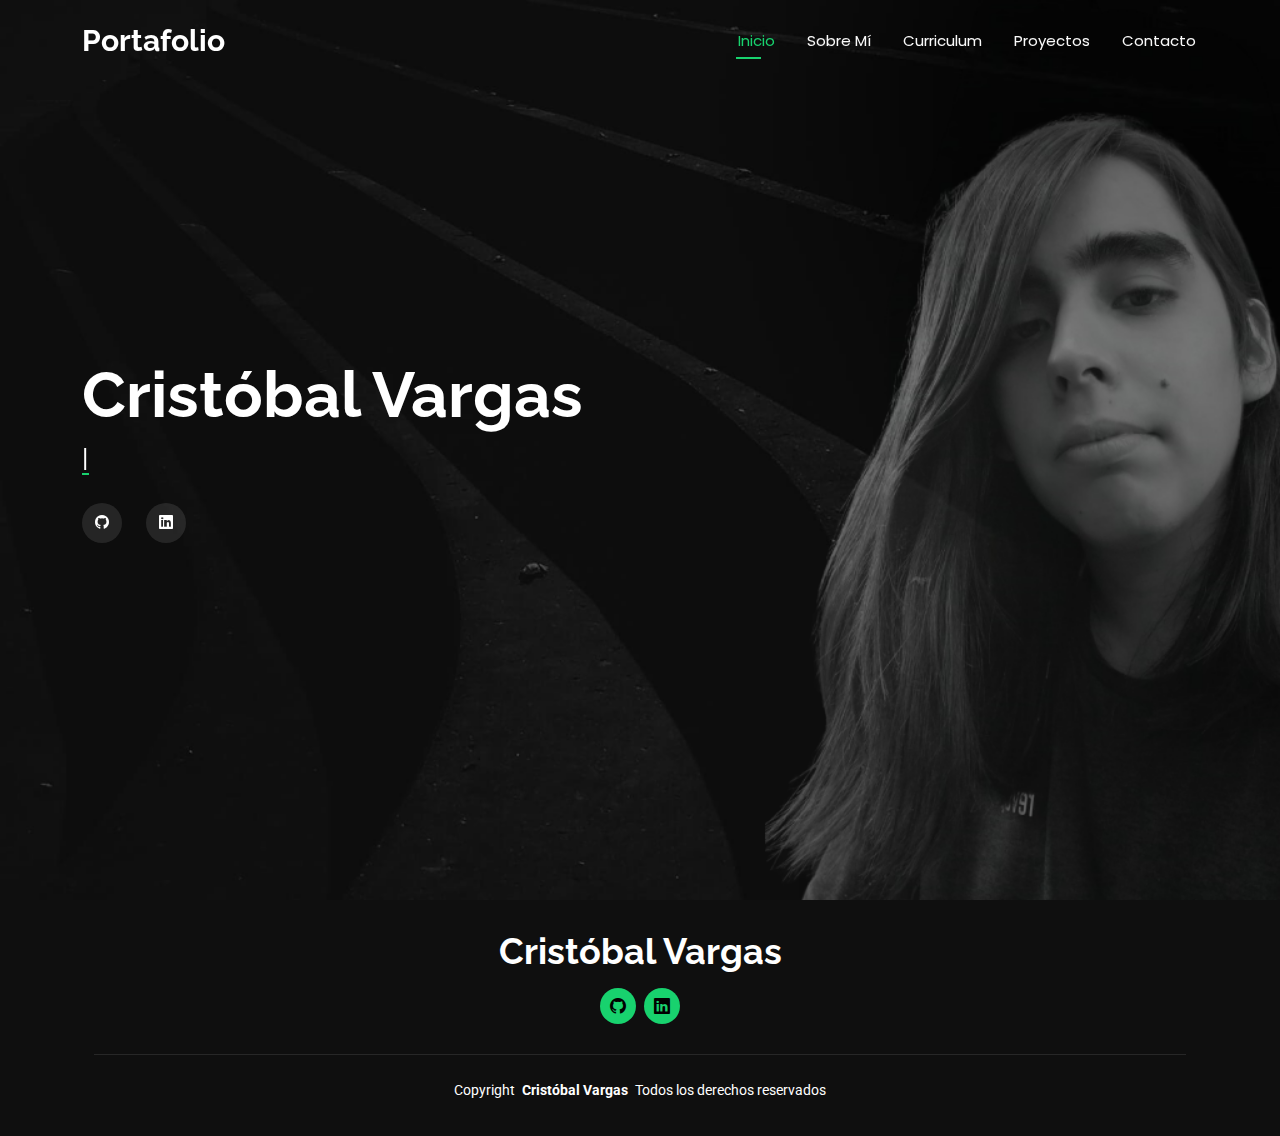
<file: Personal/index.html>
<!DOCTYPE html>
<html lang="en">

<head>
  <meta charset="utf-8">
  <meta content="width=device-width, initial-scale=1.0" name="viewport">
  <title>Portafolio - Cristóbal Vargas</title>
  <meta name="description" content="">
  <meta name="keywords" content="">

  <!-- Favicons -->
  <link href="assets/img/favicon-v2.png" rel="icon">
  <link href="assets/img/apple-touch-icon.png" rel="apple-touch-icon">

  <!-- Fonts -->
  <link href="https://fonts.googleapis.com" rel="preconnect">
  <link href="https://fonts.gstatic.com" rel="preconnect" crossorigin>
  <link href="https://fonts.googleapis.com/css2?family=Roboto:ital,wght@0,100;0,300;0,400;0,500;0,700;0,900;1,100;1,300;1,400;1,500;1,700;1,900&family=Poppins:ital,wght@0,100;0,200;0,300;0,400;0,500;0,600;0,700;0,800;0,900;1,100;1,200;1,300;1,400;1,500;1,600;1,700;1,800;1,900&family=Raleway:ital,wght@0,100;0,200;0,300;0,400;0,500;0,600;0,700;0,800;0,900;1,100;1,200;1,300;1,400;1,500;1,600;1,700;1,800;1,900&display=swap" rel="stylesheet">

  <!-- Vendor CSS Files -->
  <link href="assets/vendor/bootstrap/css/bootstrap.min.css" rel="stylesheet">
  <link href="assets/vendor/bootstrap-icons/bootstrap-icons.css" rel="stylesheet">
  <link href="assets/vendor/aos/aos.css" rel="stylesheet">
  <link href="assets/vendor/swiper/swiper-bundle.min.css" rel="stylesheet">
  <link href="assets/vendor/glightbox/css/glightbox.min.css" rel="stylesheet">

  <!-- Main CSS File -->
  <link href="assets/css/main.css" rel="stylesheet">

  <!-- =======================================================
  * Template Name: Personal
  * Template URL: https://bootstrapmade.com/personal-free-resume-bootstrap-template/
  * Updated: Aug 07 2024 with Bootstrap v5.3.3
  * Author: BootstrapMade.com
  * License: https://bootstrapmade.com/license/
  ======================================================== -->
</head>

<body class="index-page">

  <header id="header" class="header d-flex align-items-center fixed-top">
    <div class="container-fluid container-xl position-relative d-flex align-items-center justify-content-between">

      <a href="index.html" class="logo d-flex align-items-center">
        <!-- Uncomment the line below if you also wish to use an image logo -->
        <!-- <img src="assets/img/logo.png" alt=""> -->
        <h1 class="sitename">Portafolio</h1>
      </a>

      <nav id="navmenu" class="navmenu">
        <ul>
          <li><a href="index.html" class="active">Inicio</a></li>
          <li><a href="about.html">Sobre Mí</a></li>
          <li><a href="resume.html">Curriculum</a></li>
          <li><a href="services.html">Proyectos</a></li>
          <li><a href="contact.html">Contacto</a></li>
        </ul>
        <i class="mobile-nav-toggle d-xl-none bi bi-list"></i>
      </nav>

    </div>
  </header>

  <main class="main">

    <!-- Hero Section -->
    <section id="hero" class="hero section dark-background">

      <img src="assets/img/hero-bg.png" alt="" data-aos="fade-in">

      <div class="container" data-aos="zoom-out" data-aos-delay="100">
        <h2>Cristóbal Vargas</h2>
        <p><span class="typed" data-typed-items="Desarrollador Web, Desarrollador Front-End, Programador">Programador</span><span class="typed-cursor typed-cursor--blink"></span></p>
        <div class="social-links">
          <a href="https://github.com/CrisVG2910" target="_blank"><i class="bi bi-github"></i></a>
          <a href="https://www.linkedin.com/in/crist%C3%B3bal-vargas-gonzalez-2670082b8/" target="_blank"><i class="bi bi-linkedin"></i></a>
        </div>
      </div>

    </section><!-- /Hero Section -->

  </main>

  <footer id="footer" class="footer dark-background">
    <div class="container">
      <h3 class="sitename">Cristóbal Vargas</h3>
      <div class="social-links d-flex justify-content-center">
        <a href="https://github.com/CrisVG2910" target="_blank"><i class="bi bi-github"></i></a>
        <a href="https://www.linkedin.com/in/crist%C3%B3bal-vargas-gonzalez-2670082b8/" target="_blank"><i class="bi bi-linkedin"></i></a>
      </div>
      <div class="container">
        <div class="copyright">
          <span>Copyright</span> <strong class="px-1 sitename">Cristóbal Vargas</strong> <span>Todos los derechos reservados</span>
        </div>
        <div class="credits">
          <!-- All the links in the footer should remain intact. -->
          <!-- You can delete the links only if you've purchased the pro version. -->
          <!-- Licensing information: https://bootstrapmade.com/license/ -->
          <!-- Purchase the pro version with working PHP/AJAX contact form: [buy-url] -->
        </div>
      </div>
    </div>
  </footer>

  <!-- Scroll Top -->
  <a href="#" id="scroll-top" class="scroll-top d-flex align-items-center justify-content-center"><i class="bi bi-arrow-up-short"></i></a>

  <!-- Preloader -->
  <div id="preloader"></div>

  <!-- Vendor JS Files -->
  <script src="assets/vendor/bootstrap/js/bootstrap.bundle.min.js"></script>
  <script src="assets/vendor/php-email-form/validate.js"></script>
  <script src="assets/vendor/aos/aos.js"></script>
  <script src="assets/vendor/typed.js/typed.umd.js"></script>
  <script src="assets/vendor/purecounter/purecounter_vanilla.js"></script>
  <script src="assets/vendor/waypoints/noframework.waypoints.js"></script>
  <script src="assets/vendor/swiper/swiper-bundle.min.js"></script>
  <script src="assets/vendor/glightbox/js/glightbox.min.js"></script>
  <script src="assets/vendor/imagesloaded/imagesloaded.pkgd.min.js"></script>
  <script src="assets/vendor/isotope-layout/isotope.pkgd.min.js"></script>

  <!-- Main JS File -->
  <script src="assets/js/main.js"></script>

</body>

</html>
</file>
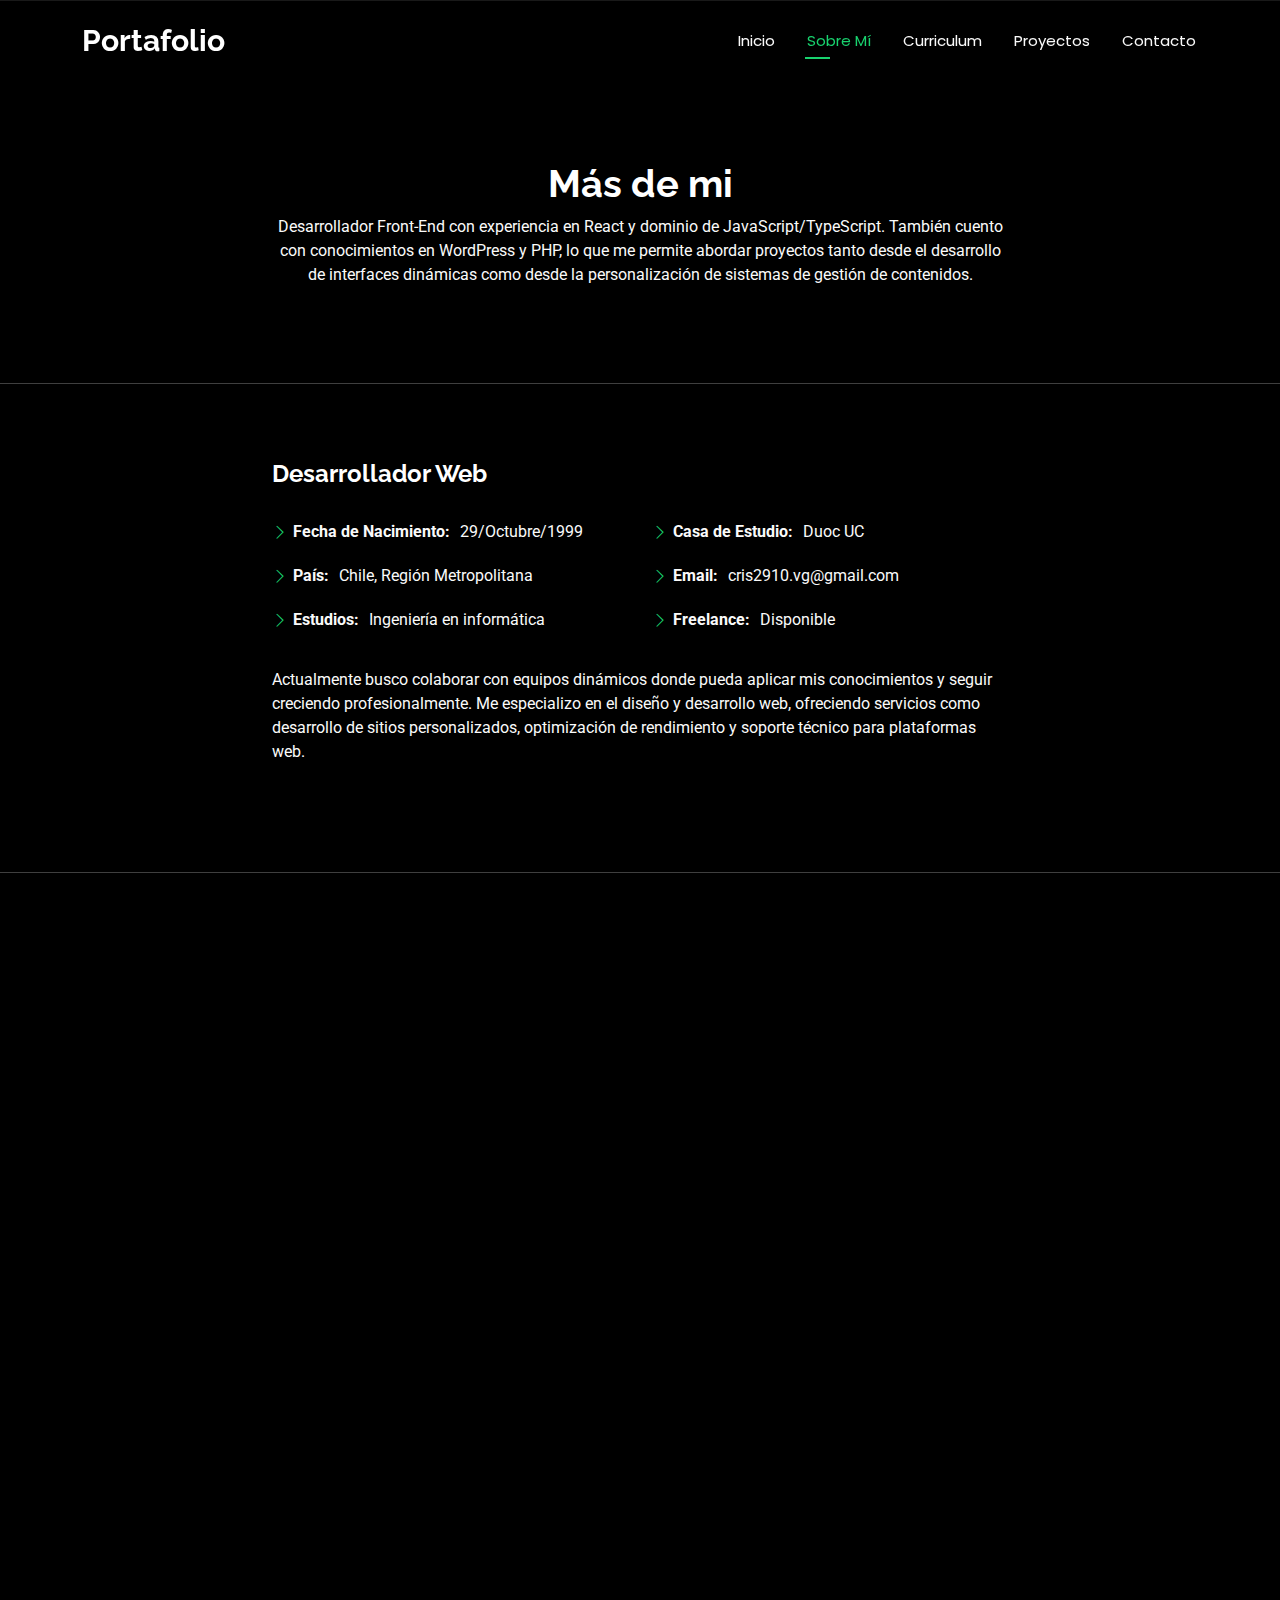
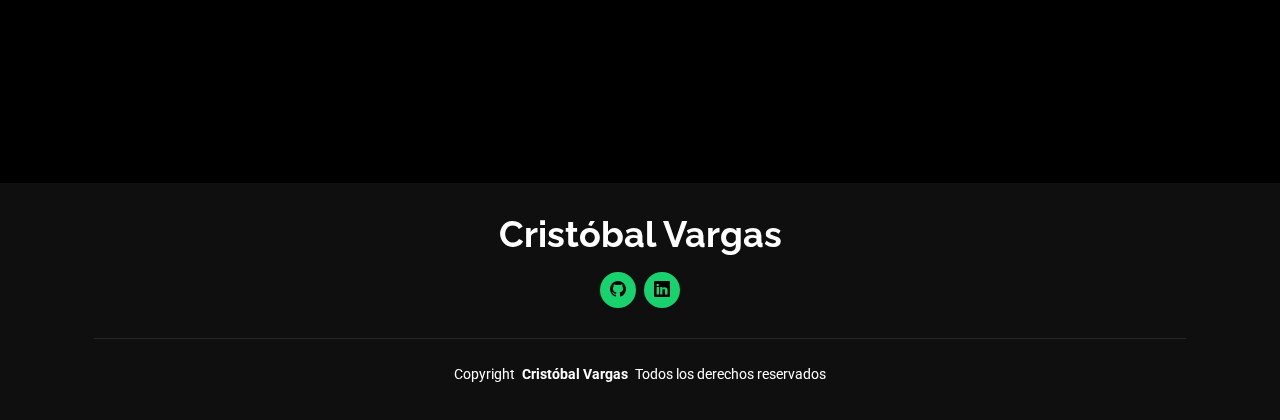
<file: Personal/about.html>
<!DOCTYPE html>
<html lang="en">

<head>
  <meta charset="utf-8">
  <meta content="width=device-width, initial-scale=1.0" name="viewport">
  <title>Sobre Mí - Cristóbal Vargas</title>
  <meta name="description" content="">
  <meta name="keywords" content="">

  <!-- Favicons -->
  <link href="assets/img/favicon-v2.png" rel="icon">
  <link href="assets/img/apple-touch-icon.png" rel="apple-touch-icon">

  <!-- Fonts -->
  <link href="https://fonts.googleapis.com" rel="preconnect">
  <link href="https://fonts.gstatic.com" rel="preconnect" crossorigin>
  <link href="https://fonts.googleapis.com/css2?family=Roboto:ital,wght@0,100;0,300;0,400;0,500;0,700;0,900;1,100;1,300;1,400;1,500;1,700;1,900&family=Poppins:ital,wght@0,100;0,200;0,300;0,400;0,500;0,600;0,700;0,800;0,900;1,100;1,200;1,300;1,400;1,500;1,600;1,700;1,800;1,900&family=Raleway:ital,wght@0,100;0,200;0,300;0,400;0,500;0,600;0,700;0,800;0,900;1,100;1,200;1,300;1,400;1,500;1,600;1,700;1,800;1,900&display=swap" rel="stylesheet">

  <!-- Vendor CSS Files -->
  <link href="assets/vendor/bootstrap/css/bootstrap.min.css" rel="stylesheet">
  <link href="assets/vendor/bootstrap-icons/bootstrap-icons.css" rel="stylesheet">
  <link href="assets/vendor/aos/aos.css" rel="stylesheet">
  <link href="assets/vendor/swiper/swiper-bundle.min.css" rel="stylesheet">
  <link href="assets/vendor/glightbox/css/glightbox.min.css" rel="stylesheet">

  <!-- Main CSS File -->
  <link href="assets/css/main.css" rel="stylesheet">

  <!-- =======================================================
  * Template Name: Personal
  * Template URL: https://bootstrapmade.com/personal-free-resume-bootstrap-template/
  * Updated: Aug 07 2024 with Bootstrap v5.3.3
  * Author: BootstrapMade.com
  * License: https://bootstrapmade.com/license/
  ======================================================== -->
</head>

<body class="about-page">

  <header id="header" class="header d-flex align-items-center fixed-top">
    <div class="container-fluid container-xl position-relative d-flex align-items-center justify-content-between">

      <a href="index.html" class="logo d-flex align-items-center">
        <!-- Uncomment the line below if you also wish to use an image logo -->
        <!-- <img src="assets/img/logo.png" alt=""> -->
        <h1 class="sitename">Portafolio</h1>
      </a>

      <nav id="navmenu" class="navmenu">
        <ul>
          <li><a href="index.html">Inicio</a></li>
          <li><a href="about.html" class="active">Sobre Mí</a></li>
          <li><a href="resume.html">Curriculum</a></li>
          <li><a href="services.html">Proyectos</a></li>
          <li><a href="contact.html">Contacto</a></li>
        </ul>
        <i class="mobile-nav-toggle d-xl-none bi bi-list"></i>
      </nav>

    </div>
  </header>

  <main class="main">

    <!-- Page Title -->
    <div class="page-title" data-aos="fade">
      <div class="heading">
        <div class="container">
          <div class="row d-flex justify-content-center text-center">
            <div class="col-lg-8">
              <h1>Más de mi</h1>
              <p class="mb-0">Desarrollador Front-End con experiencia en React y dominio de JavaScript/TypeScript. También cuento con conocimientos en WordPress y PHP, lo que me permite abordar proyectos tanto desde el desarrollo de interfaces dinámicas como desde la personalización de sistemas de gestión de contenidos.</p>
            </div>
          </div>
        </div>
      </div>
      
    </div><!-- End Page Title -->
    <hr>

    <!-- About Section -->
    <section id="about" class="about section">

      <div class="container" data-aos="fade-up" data-aos-delay="100">

        <div class="row gy-4 justify-content-center">
          <div class="col-lg-8 content">
            <h2>Desarrollador Web</h2>
            <br>
            <div class="row">
              <div class="col-lg-6">
                <ul>
                  <li><i class="bi bi-chevron-right"></i> <strong>Fecha de Nacimiento:</strong> <span>29/Octubre/1999</span></li>
                  <li><i class="bi bi-chevron-right"></i> <strong>País:</strong> <span>Chile, Región Metropolitana</span></li>
                  <li><i class="bi bi-chevron-right"></i> <strong>Estudios:</strong> <span>Ingeniería en informática</span></li>
                </ul>
              </div>
              <div class="col-lg-6">
                <ul>
                  <li><i class="bi bi-chevron-right"></i> <strong>Casa de Estudio:</strong> <span>Duoc UC</span></li>
                  <li><i class="bi bi-chevron-right"></i> <strong>Email:</strong> <span>cris2910.vg@gmail.com</span></li>
                  <li><i class="bi bi-chevron-right"></i> <strong>Freelance:</strong> <span>Disponible</span></li>
                </ul>
              </div>
            </div>
            <p class="py-3">
              Actualmente busco colaborar con equipos dinámicos donde pueda aplicar mis conocimientos y seguir creciendo profesionalmente. Me especializo en el diseño y desarrollo web, ofreciendo servicios como desarrollo de sitios personalizados, optimización de rendimiento y soporte técnico para plataformas web.
            </p>
          </div>
          
        </div>
       
      </div>
      

    </section><!-- /About Section -->
    <hr>
    <!-- Skills Section -->
    <section id="skills" class="skills section">
      
      <!-- Section Title -->
      <div class="container section-title" data-aos="fade-up">
        <div><span class="description-title">Habilidades</span></div>
      </div><!-- End Section Title -->

      <div class="container" data-aos="fade-up" data-aos-delay="100">

        <div class="row skills-content skills-animation">

          <div class="col-lg-6">

            <div class="progress">
              <span class="skill"><span>HTML</span> <i class="val">100%</i></span>
              <div class="progress-bar-wrap">
                <div class="progress-bar" role="progressbar" aria-valuenow="100" aria-valuemin="0" aria-valuemax="100"></div>
              </div>
            </div><!-- End Skills Item -->

            <div class="progress">
              <span class="skill"><span>CSS</span> <i class="val">90%</i></span>
              <div class="progress-bar-wrap">
                <div class="progress-bar" role="progressbar" aria-valuenow="90" aria-valuemin="0" aria-valuemax="100"></div>
              </div>
            </div><!-- End Skills Item -->

            <div class="progress">
              <span class="skill"><span>JavaScript/TypeScript</span> <i class="val">75%</i></span>
              <div class="progress-bar-wrap">
                <div class="progress-bar" role="progressbar" aria-valuenow="75" aria-valuemin="0" aria-valuemax="100"></div>
              </div>
            </div><!-- End Skills Item -->

          </div>

          <div class="col-lg-6">

            <div class="progress">
              <span class="skill"><span>React</span> <i class="val">90%</i></span>
              <div class="progress-bar-wrap">
                <div class="progress-bar" role="progressbar" aria-valuenow="90" aria-valuemin="0" aria-valuemax="100"></div>
              </div>
            </div><!-- End Skills Item -->

            <div class="progress">
              <span class="skill"><span>WordPress</span> <i class="val">90%</i></span>
              <div class="progress-bar-wrap">
                <div class="progress-bar" role="progressbar" aria-valuenow="90" aria-valuemin="0" aria-valuemax="100"></div>
              </div>
            </div><!-- End Skills Item -->

            <div class="progress">
              <span class="skill"><span>PHP</span> <i class="val">60%</i></span>
              <div class="progress-bar-wrap">
                <div class="progress-bar" role="progressbar" aria-valuenow="60" aria-valuemin="0" aria-valuemax="100"></div>
              </div>
            </div><!-- End Skills Item -->

          </div>

        </div>

      </div>

    </section><!-- /Skills Section -->

    <!-- Interests Section -->
    <section id="interests" class="interests section">

      <!-- Section Title -->
      <div class="container section-title" data-aos="fade-up">
        <div><span>Mis</span> <span class="description-title">Intereses</span></div>
      </div><!-- End Section Title -->

      <div class="container">

        <div class="row gy-4">

          <div class="col-lg-3 col-md-4" data-aos="fade-up" data-aos-delay="100">
            <div class="features-item">
              <i class="bi bi-eye" style="color: #ffbb2c;"></i>
              <h3><a class="stretched-link">Desarrollo Front-End</a></h3>
            </div>
          </div><!-- End Feature Item -->

          <div class="col-lg-3 col-md-4" data-aos="fade-up" data-aos-delay="200">
            <div class="features-item">
              <i class="bi bi-code" style="color: #5578ff;"></i>
              <h3><a class="stretched-link">Programación en JavaScript/TypeScript</a></h3>
            </div>
          </div><!-- End Feature Item -->

          <div class="col-lg-3 col-md-4" data-aos="fade-up" data-aos-delay="300">
            <div class="features-item">
              <i class="bi bi-command" style="color: #e80368;"></i>
              <h3><a class="stretched-link">Frameworks y librerías modernas</a></h3>
            </div>
          </div><!-- End Feature Item -->

          <div class="col-lg-3 col-md-4" data-aos="fade-up" data-aos-delay="400">
            <div class="features-item">
              <i class="bi bi-nut" style="color: #e361ff;"></i>
              <h3><a class="stretched-link">Diseño responsivo</a></h3>
            </div>
          </div><!-- End Feature Item -->

          <div class="col-lg-3 col-md-4" data-aos="fade-up" data-aos-delay="500">
            <div class="features-item">
              <i class="bi bi-shuffle" style="color: #47aeff;"></i>
              <h3><a class="stretched-link">Desarrollo de Temas en WordPress</a></h3>
            </div>
          </div><!-- End Feature Item -->

          <div class="col-lg-3 col-md-4" data-aos="fade-up" data-aos-delay="600">
            <div class="features-item">
              <i class="bi bi-star" style="color: #ffa76e;"></i>
              <h3><a class="stretched-link">Desarrollo de Plugins en WordPress</a></h3>
            </div>
          </div><!-- End Feature Item -->

          <div class="col-lg-3 col-md-4" data-aos="fade-up" data-aos-delay="700">
            <div class="features-item">
              <i class="bi bi-code-slash" style="color: #11dbcf;"></i>
              <h3><a class="stretched-link">Programación en PHP</a></h3>
            </div>
          </div><!-- End Feature Item -->

          <div class="col-lg-3 col-md-4" data-aos="fade-up" data-aos-delay="800">
            <div class="features-item">
              <i class="bi bi-chevron-double-right" style="color: orange;"></i>
              <h3><a class="stretched-link">Optimización de rendimiento web</a></h3>
            </div>
          </div><!-- End Feature Item -->

          <div class="col-lg-3 col-md-4" data-aos="fade-up" data-aos-delay="900">
            <div class="features-item">
              <i class="bi bi-mortarboard" style="color: #b2904f;"></i>
              <h3><a class="stretched-link">Aprendizaje continuo</a></h3>
            </div>
          </div><!-- End Feature Item -->

          <div class="col-lg-3 col-md-4" data-aos="fade-up" data-aos-delay="1000">
            <div class="features-item">
              <i class="bi bi-display" style="color: #b20969;"></i>
              <h3><a class="stretched-link">Comunidades tecnológicas</a></h3>
            </div>
          </div><!-- End Feature Item -->

          <div class="col-lg-3 col-md-4" data-aos="fade-up" data-aos-delay="1100">
            <div class="features-item">
              <i class="bi bi-chat-dots" style="color: #ff5828;"></i>
              <h3><a class="stretched-link">Idiomas</a></h3>
            </div>
          </div><!-- End Feature Item -->

          <div class="col-lg-3 col-md-4" data-aos="fade-up" data-aos-delay="1200">
            <div class="features-item">
              <i class="bi bi-brightness-high" style="color: #29cc61;"></i>
              <h3><a class="stretched-link">Desarrollo personal</a></h3>
            </div>
          </div><!-- End Feature Item -->

        </div>

      </div>

    </section><!-- /Interests Section -->


  </main>

  <footer id="footer" class="footer dark-background">
    <div class="container">
      <h3 class="sitename">Cristóbal Vargas</h3>
      <div class="social-links d-flex justify-content-center">
        <a href="https://github.com/CrisVG2910" target="_blank"><i class="bi bi-github"></i></a>
        <a href="https://www.linkedin.com/in/crist%C3%B3bal-vargas-gonzalez-2670082b8/" target="_blank"><i class="bi bi-linkedin"></i></a>
      </div>
      <div class="container">
        <div class="copyright">
          <span>Copyright</span> <strong class="px-1 sitename">Cristóbal Vargas</strong> <span>Todos los derechos reservados</span>
        </div>
        <div class="credits">
          <!-- All the links in the footer should remain intact. -->
          <!-- You can delete the links only if you've purchased the pro version. -->
          <!-- Licensing information: https://bootstrapmade.com/license/ -->
          <!-- Purchase the pro version with working PHP/AJAX contact form: [buy-url] -->
        </div>
      </div>
    </div>
  </footer>

  <!-- Scroll Top -->
  <a href="#" id="scroll-top" class="scroll-top d-flex align-items-center justify-content-center"><i class="bi bi-arrow-up-short"></i></a>

  <!-- Preloader -->
  <div id="preloader"></div>

  <!-- Vendor JS Files -->
  <script src="assets/vendor/bootstrap/js/bootstrap.bundle.min.js"></script>
  <script src="assets/vendor/php-email-form/validate.js"></script>
  <script src="assets/vendor/aos/aos.js"></script>
  <script src="assets/vendor/typed.js/typed.umd.js"></script>
  <script src="assets/vendor/purecounter/purecounter_vanilla.js"></script>
  <script src="assets/vendor/waypoints/noframework.waypoints.js"></script>
  <script src="assets/vendor/swiper/swiper-bundle.min.js"></script>
  <script src="assets/vendor/glightbox/js/glightbox.min.js"></script>
  <script src="assets/vendor/imagesloaded/imagesloaded.pkgd.min.js"></script>
  <script src="assets/vendor/isotope-layout/isotope.pkgd.min.js"></script>

  <!-- Main JS File -->
  <script src="assets/js/main.js"></script>

</body>

</html>
</file>
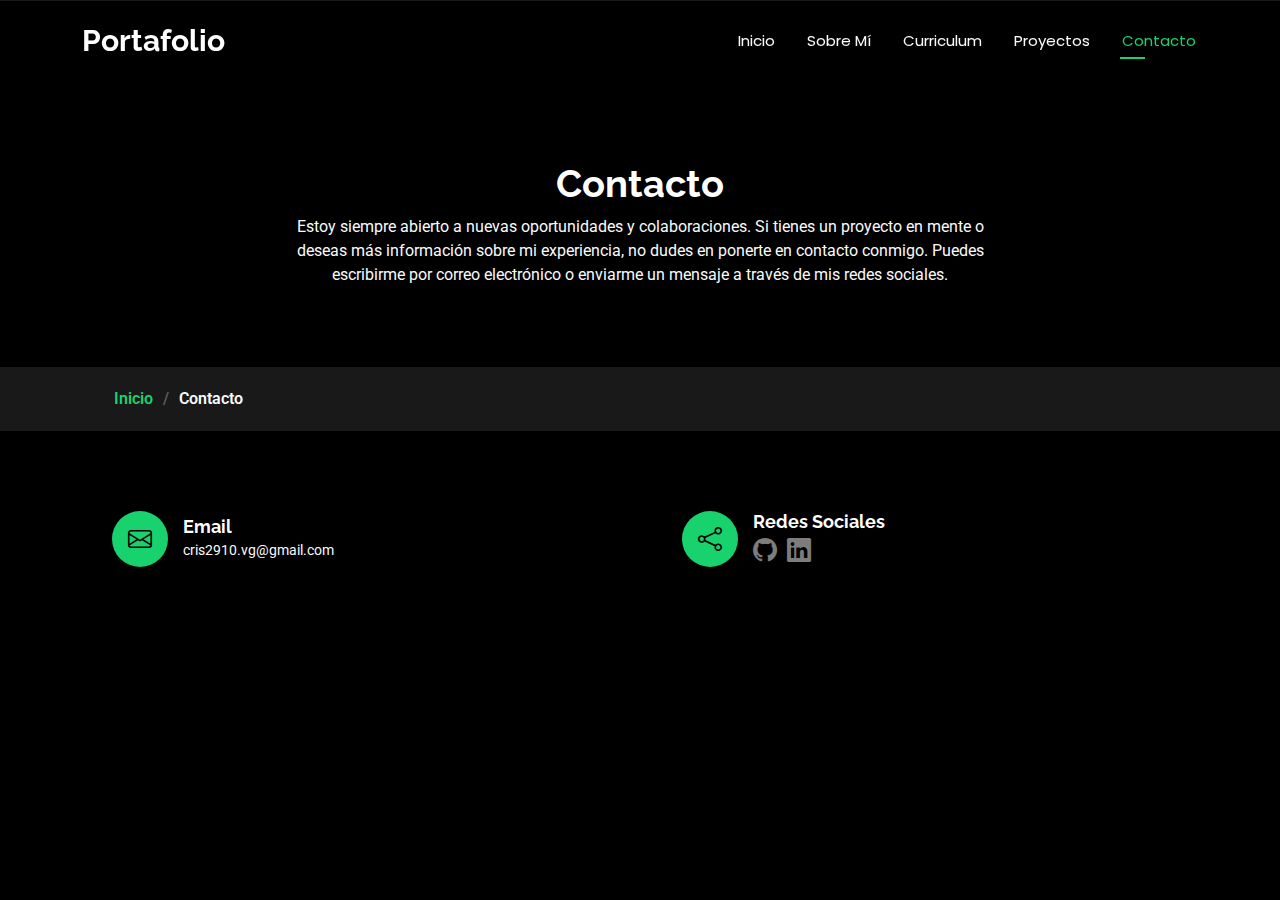
<file: Personal/contact.html>
<!DOCTYPE html>
<html lang="en">

<head>
  <meta charset="utf-8">
  <meta content="width=device-width, initial-scale=1.0" name="viewport">
  <title>Contacto - Cristóbal Vargas</title>
  <meta name="description" content="">
  <meta name="keywords" content="">

  <!-- Favicons -->
  <link href="assets/img/favicon-v2.png" rel="icon">
  <link href="assets/img/apple-touch-icon.png" rel="apple-touch-icon">

  <!-- Fonts -->
  <link href="https://fonts.googleapis.com" rel="preconnect">
  <link href="https://fonts.gstatic.com" rel="preconnect" crossorigin>
  <link href="https://fonts.googleapis.com/css2?family=Roboto:ital,wght@0,100;0,300;0,400;0,500;0,700;0,900;1,100;1,300;1,400;1,500;1,700;1,900&family=Poppins:ital,wght@0,100;0,200;0,300;0,400;0,500;0,600;0,700;0,800;0,900;1,100;1,200;1,300;1,400;1,500;1,600;1,700;1,800;1,900&family=Raleway:ital,wght@0,100;0,200;0,300;0,400;0,500;0,600;0,700;0,800;0,900;1,100;1,200;1,300;1,400;1,500;1,600;1,700;1,800;1,900&display=swap" rel="stylesheet">

  <!-- Vendor CSS Files -->
  <link href="assets/vendor/bootstrap/css/bootstrap.min.css" rel="stylesheet">
  <link href="assets/vendor/bootstrap-icons/bootstrap-icons.css" rel="stylesheet">
  <link href="assets/vendor/aos/aos.css" rel="stylesheet">
  <link href="assets/vendor/swiper/swiper-bundle.min.css" rel="stylesheet">
  <link href="assets/vendor/glightbox/css/glightbox.min.css" rel="stylesheet">

  <!-- Main CSS File -->
  <link href="assets/css/main.css" rel="stylesheet">

  <!-- =======================================================
  * Template Name: Personal
  * Template URL: https://bootstrapmade.com/personal-free-resume-bootstrap-template/
  * Updated: Aug 07 2024 with Bootstrap v5.3.3
  * Author: BootstrapMade.com
  * License: https://bootstrapmade.com/license/
  ======================================================== -->
</head>

<body class="contact-page">

  <header id="header" class="header d-flex align-items-center fixed-top">
    <div class="container-fluid container-xl position-relative d-flex align-items-center justify-content-between">

      <a href="index.html" class="logo d-flex align-items-center">
        <!-- Uncomment the line below if you also wish to use an image logo -->
        <!-- <img src="assets/img/logo.png" alt=""> -->
        <h1 class="sitename">Portafolio</h1>
      </a>

      <nav id="navmenu" class="navmenu">
        <ul>
          <li><a href="index.html">Inicio</a></li>
          <li><a href="about.html">Sobre Mí</a></li>
          <li><a href="resume.html">Curriculum</a></li>
          <li><a href="services.html">Proyectos</a></li>
          <li><a href="contact.html" class="active">Contacto</a></li>
        </ul>
        <i class="mobile-nav-toggle d-xl-none bi bi-list"></i>
      </nav>

    </div>
  </header>

  <main class="main">

    <!-- Page Title -->
    <div class="page-title" data-aos="fade">
      <div class="heading">
        <div class="container">
          <div class="row d-flex justify-content-center text-center">
            <div class="col-lg-8">
              <h1>Contacto</h1>
              <p class="mb-0">Estoy siempre abierto a nuevas oportunidades y colaboraciones. Si tienes un proyecto en mente o deseas más información sobre mi experiencia, no dudes en ponerte en contacto conmigo. Puedes escribirme por correo electrónico o enviarme un mensaje a través de mis redes sociales.</p>
            </div>
          </div>
        </div>
      </div>
      <nav class="breadcrumbs">
        <div class="container">
          <ol>
            <li><a href="index.html">Inicio</a></li>
            <li class="current">Contacto</li>
          </ol>
        </div>
      </nav>
    </div><!-- End Page Title -->

    <!-- Contact Section -->
    <section id="contact" class="contact section">

      <div class="container" data-aos="fade-up" data-aos-delay="100">

        <div class="row gy-3">

          <div class="col-md-6">
            <div class="info-item d-flex align-items-center" data-aos="fade-up" data-aos-delay="400">
              <i class="icon bi bi-envelope flex-shrink-0"></i>
              <div>
                <h3>Email</h3>
                <p>cris2910.vg@gmail.com</p>
              </div>
            </div>
          </div><!-- End Info Item -->

          <div class="col-md-6">
            <div class="info-item d-flex align-items-center" data-aos="fade-up" data-aos-delay="500">
              <i class="icon bi bi-share flex-shrink-0"></i>
              <div>
                <h3>Redes Sociales</h3>
                <div class="social-links">
                  <a href="https://github.com/CrisVG2910" target="_blank"><i class="bi bi-github"></i></a>
                  <a href="https://www.linkedin.com/in/crist%C3%B3bal-vargas-gonzalez-2670082b8/" target="_blank"><i class="bi bi-linkedin"></i></a>
                </div>
              </div>
            </div>
          </div><!-- End Info Item -->

        </div>

  </main>

  <!-- Scroll Top -->
  <a href="#" id="scroll-top" class="scroll-top d-flex align-items-center justify-content-center"><i class="bi bi-arrow-up-short"></i></a>

  <!-- Preloader -->
  <div id="preloader"></div>

  <!-- Vendor JS Files -->
  <script src="assets/vendor/bootstrap/js/bootstrap.bundle.min.js"></script>
  <script src="assets/vendor/php-email-form/validate.js"></script>
  <script src="assets/vendor/aos/aos.js"></script>
  <script src="assets/vendor/typed.js/typed.umd.js"></script>
  <script src="assets/vendor/purecounter/purecounter_vanilla.js"></script>
  <script src="assets/vendor/waypoints/noframework.waypoints.js"></script>
  <script src="assets/vendor/swiper/swiper-bundle.min.js"></script>
  <script src="assets/vendor/glightbox/js/glightbox.min.js"></script>
  <script src="assets/vendor/imagesloaded/imagesloaded.pkgd.min.js"></script>
  <script src="assets/vendor/isotope-layout/isotope.pkgd.min.js"></script>

  <!-- Main JS File -->
  <script src="assets/js/main.js"></script>

</body>

</html>
</file>
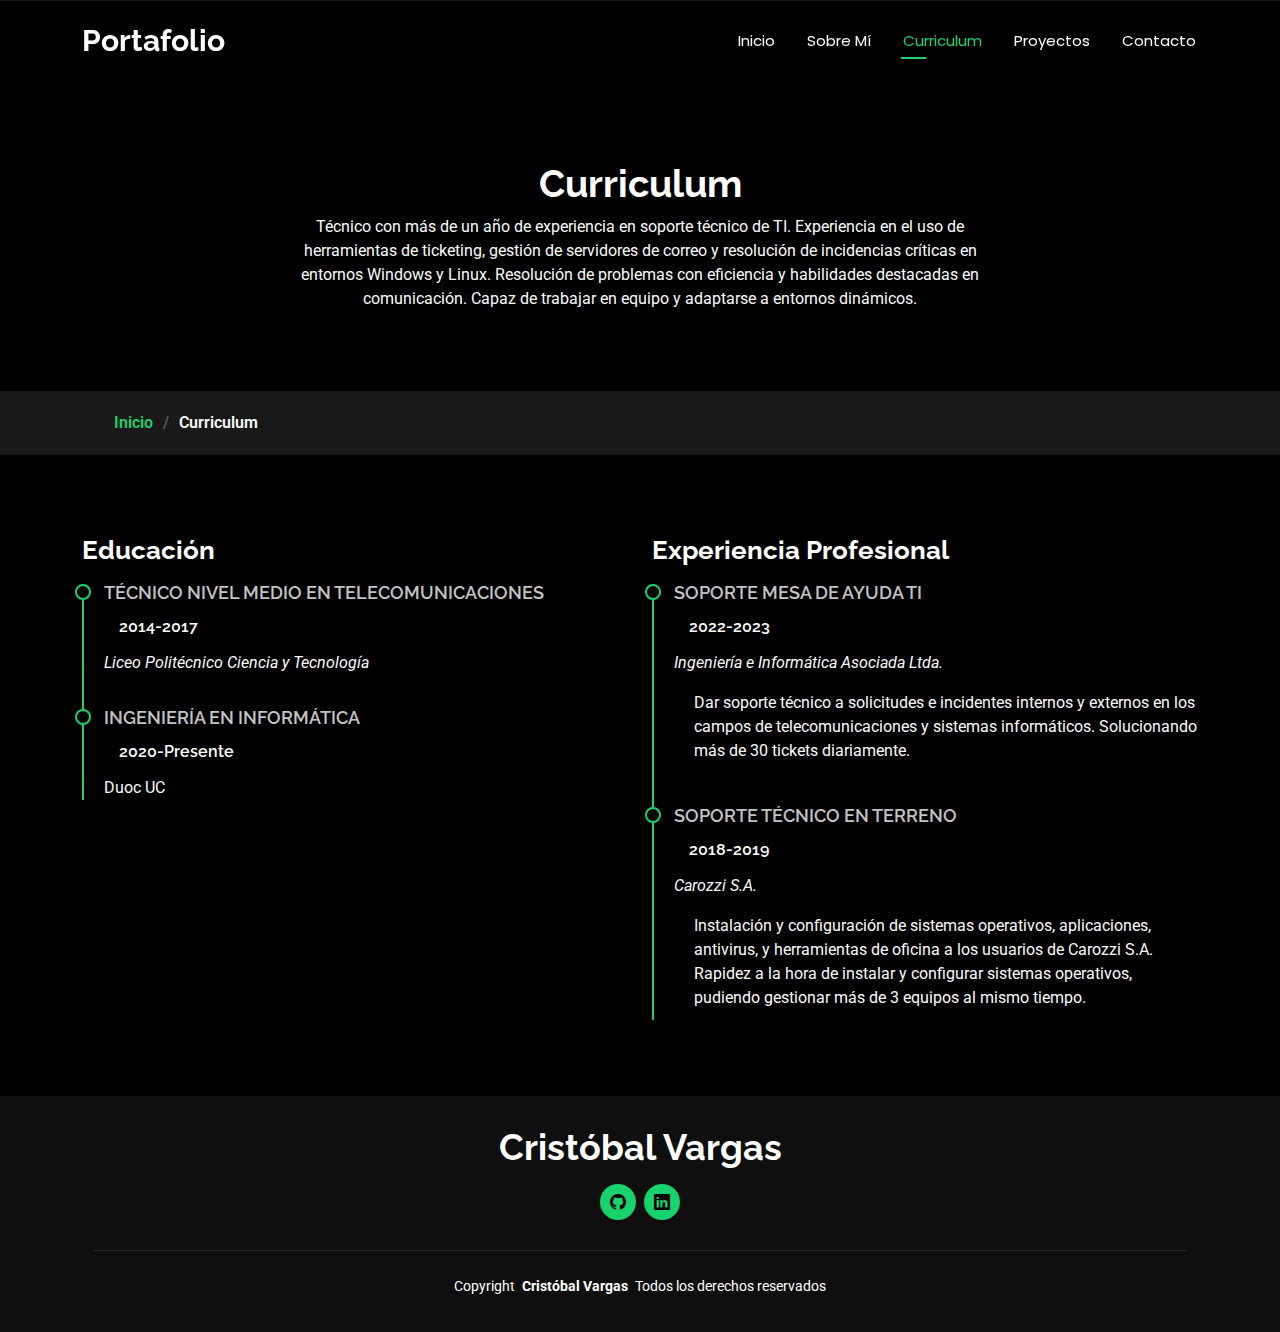
<file: Personal/resume.html>
<!DOCTYPE html>
<html lang="en">

<head>
  <meta charset="utf-8">
  <meta content="width=device-width, initial-scale=1.0" name="viewport">
  <title>Curriculum - Cristóbal Vargas</title>
  <meta name="description" content="">
  <meta name="keywords" content="">

  <!-- Favicons -->
  <link href="assets/img/favicon-v2.png" rel="icon">
  <link href="assets/img/apple-touch-icon.png" rel="apple-touch-icon">

  <!-- Fonts -->
  <link href="https://fonts.googleapis.com" rel="preconnect">
  <link href="https://fonts.gstatic.com" rel="preconnect" crossorigin>
  <link href="https://fonts.googleapis.com/css2?family=Roboto:ital,wght@0,100;0,300;0,400;0,500;0,700;0,900;1,100;1,300;1,400;1,500;1,700;1,900&family=Poppins:ital,wght@0,100;0,200;0,300;0,400;0,500;0,600;0,700;0,800;0,900;1,100;1,200;1,300;1,400;1,500;1,600;1,700;1,800;1,900&family=Raleway:ital,wght@0,100;0,200;0,300;0,400;0,500;0,600;0,700;0,800;0,900;1,100;1,200;1,300;1,400;1,500;1,600;1,700;1,800;1,900&display=swap" rel="stylesheet">

  <!-- Vendor CSS Files -->
  <link href="assets/vendor/bootstrap/css/bootstrap.min.css" rel="stylesheet">
  <link href="assets/vendor/bootstrap-icons/bootstrap-icons.css" rel="stylesheet">
  <link href="assets/vendor/aos/aos.css" rel="stylesheet">
  <link href="assets/vendor/swiper/swiper-bundle.min.css" rel="stylesheet">
  <link href="assets/vendor/glightbox/css/glightbox.min.css" rel="stylesheet">

  <!-- Main CSS File -->
  <link href="assets/css/main.css" rel="stylesheet">

  <!-- =======================================================
  * Template Name: Personal
  * Template URL: https://bootstrapmade.com/personal-free-resume-bootstrap-template/
  * Updated: Aug 07 2024 with Bootstrap v5.3.3
  * Author: BootstrapMade.com
  * License: https://bootstrapmade.com/license/
  ======================================================== -->
</head>

<body class="resume-page">

  <header id="header" class="header d-flex align-items-center fixed-top">
    <div class="container-fluid container-xl position-relative d-flex align-items-center justify-content-between">

      <a href="index.html" class="logo d-flex align-items-center">
        <!-- Uncomment the line below if you also wish to use an image logo -->
        <!-- <img src="assets/img/logo.png" alt=""> -->
        <h1 class="sitename">Portafolio</h1>
      </a>

      <nav id="navmenu" class="navmenu">
        <ul>
          <li><a href="index.html">Inicio</a></li>
          <li><a href="about.html">Sobre Mí</a></li>
          <li><a href="resume.html" class="active">Curriculum</a></li>
          <li><a href="services.html">Proyectos</a></li>
          <li><a href="contact.html">Contacto</a></li>
        </ul>
        <i class="mobile-nav-toggle d-xl-none bi bi-list"></i>
      </nav>

    </div>
  </header>

  <main class="main">

    <!-- Page Title -->
    <div class="page-title" data-aos="fade">
      <div class="heading">
        <div class="container">
          <div class="row d-flex justify-content-center text-center">
            <div class="col-lg-8">
              <h1>Curriculum</h1>
              <p class="mb-0">Técnico con más de un año de experiencia en soporte técnico de TI. Experiencia en el uso de herramientas de
                ticketing, gestión de servidores de correo y resolución de incidencias críticas en entornos Windows y Linux.
                Resolución de problemas con eficiencia y habilidades destacadas en comunicación. Capaz de trabajar en equipo y
                adaptarse a entornos dinámicos.</p>
            </div>
          </div>
        </div>
      </div>
      <nav class="breadcrumbs">
        <div class="container">
          <ol>
            <li><a href="index.html">Inicio</a></li>
            <li class="current">Curriculum</li>
          </ol>
        </div>
      </nav>
    </div><!-- End Page Title -->

    <!-- Resume Section -->
    <section id="resume" class="resume section">

      <div class="container">

        <div class="row">

          <div class="col-lg-6" data-aos="fade-up" data-aos-delay="100">

            <h3 class="resume-title">Educación</h3>
            <div class="resume-item">
              <h4>Técnico nivel medio en Telecomunicaciones </h4>
              <h5>2014-2017</h5>
              <p><em>Liceo Politécnico Ciencia y Tecnología</em></p>
            </div><!-- Edn Resume Item -->

            <div class="resume-item">
              <h4>Ingeniería en informática</h4>
              <h5>2020-Presente</h5>
              <p>Duoc UC</p>
            </div><!-- Edn Resume Item -->

          </div>

          <div class="col-lg-6" data-aos="fade-up" data-aos-delay="200">
            <h3 class="resume-title">Experiencia Profesional</h3>
            <div class="resume-item">
              <h4>Soporte mesa de ayuda TI</h4>
              <h5>2022-2023</h5>
              <p><em>Ingeniería e Informática Asociada Ltda.</em></p>
              <ul>
                <li>Dar soporte técnico a solicitudes e incidentes internos y externos en los campos de
                  telecomunicaciones y sistemas informáticos. Solucionando más de 30 tickets diariamente.</li>
              </ul>
            </div><!-- Edn Resume Item -->

            <div class="resume-item">
              <h4>Soporte técnico en terreno</h4>
              <h5>2018-2019</h5>
              <p><em>Carozzi S.A.</em></p>
              <ul>
                <li>Instalación y configuración de sistemas operativos, aplicaciones, antivirus, y herramientas de oficina a
                  los usuarios de Carozzi S.A. Rapidez a la hora de instalar y configurar sistemas operativos, pudiendo
                  gestionar más de 3 equipos al mismo tiempo.</li>
              </ul>
            </div><!-- Edn Resume Item -->

          </div>

        </div>

      </div>

    </section><!-- /Resume Section -->

  </main>

  <footer id="footer" class="footer dark-background">
    <div class="container">
      <h3 class="sitename">Cristóbal Vargas</h3>
      <div class="social-links d-flex justify-content-center">
        <a href="https://github.com/CrisVG2910" target="_blank"><i class="bi bi-github"></i></a>
        <a href="https://www.linkedin.com/in/crist%C3%B3bal-vargas-gonzalez-2670082b8/" target="_blank"><i class="bi bi-linkedin"></i></a>
      </div>
      <div class="container">
        <div class="copyright">
          <span>Copyright</span> <strong class="px-1 sitename">Cristóbal Vargas</strong> <span>Todos los derechos reservados</span>
        </div>
        <div class="credits">
          <!-- All the links in the footer should remain intact. -->
          <!-- You can delete the links only if you've purchased the pro version. -->
          <!-- Licensing information: https://bootstrapmade.com/license/ -->
          <!-- Purchase the pro version with working PHP/AJAX contact form: [buy-url] -->
        </div>
      </div>
    </div>
  </footer>

  <!-- Scroll Top -->
  <a href="#" id="scroll-top" class="scroll-top d-flex align-items-center justify-content-center"><i class="bi bi-arrow-up-short"></i></a>

  <!-- Preloader -->
  <div id="preloader"></div>

  <!-- Vendor JS Files -->
  <script src="assets/vendor/bootstrap/js/bootstrap.bundle.min.js"></script>
  <script src="assets/vendor/php-email-form/validate.js"></script>
  <script src="assets/vendor/aos/aos.js"></script>
  <script src="assets/vendor/typed.js/typed.umd.js"></script>
  <script src="assets/vendor/purecounter/purecounter_vanilla.js"></script>
  <script src="assets/vendor/waypoints/noframework.waypoints.js"></script>
  <script src="assets/vendor/swiper/swiper-bundle.min.js"></script>
  <script src="assets/vendor/glightbox/js/glightbox.min.js"></script>
  <script src="assets/vendor/imagesloaded/imagesloaded.pkgd.min.js"></script>
  <script src="assets/vendor/isotope-layout/isotope.pkgd.min.js"></script>

  <!-- Main JS File -->
  <script src="assets/js/main.js"></script>

</body>

</html>
</file>
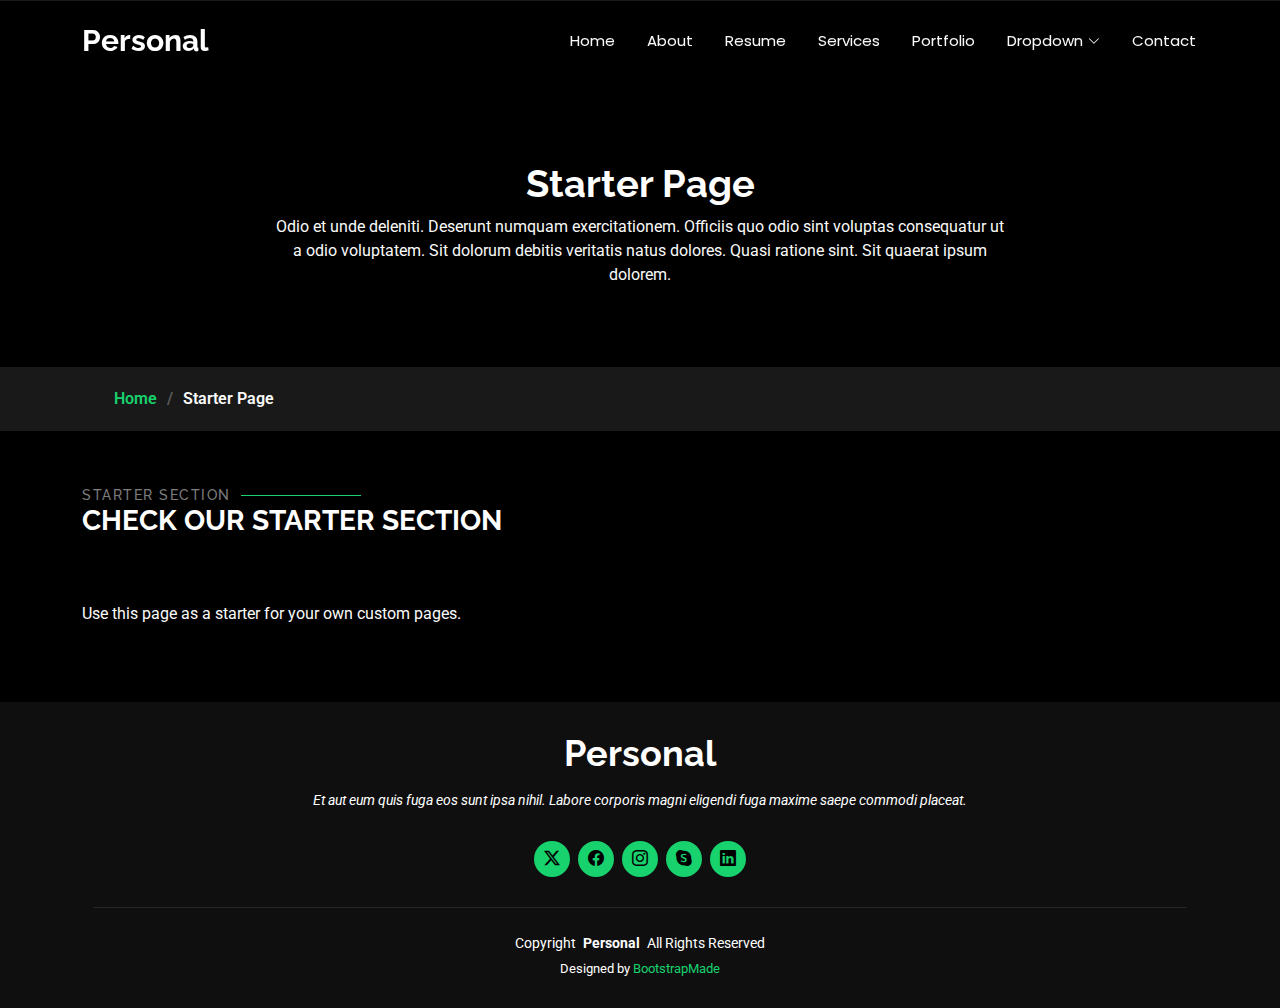
<file: Personal/starter-page.html>
<!DOCTYPE html>
<html lang="en">

<head>
  <meta charset="utf-8">
  <meta content="width=device-width, initial-scale=1.0" name="viewport">
  <title>Starter Page - Personal Bootstrap Template</title>
  <meta name="description" content="">
  <meta name="keywords" content="">

  <!-- Favicons -->
  <link href="assets/img/favicon.png" rel="icon">
  <link href="assets/img/apple-touch-icon.png" rel="apple-touch-icon">

  <!-- Fonts -->
  <link href="https://fonts.googleapis.com" rel="preconnect">
  <link href="https://fonts.gstatic.com" rel="preconnect" crossorigin>
  <link href="https://fonts.googleapis.com/css2?family=Roboto:ital,wght@0,100;0,300;0,400;0,500;0,700;0,900;1,100;1,300;1,400;1,500;1,700;1,900&family=Poppins:ital,wght@0,100;0,200;0,300;0,400;0,500;0,600;0,700;0,800;0,900;1,100;1,200;1,300;1,400;1,500;1,600;1,700;1,800;1,900&family=Raleway:ital,wght@0,100;0,200;0,300;0,400;0,500;0,600;0,700;0,800;0,900;1,100;1,200;1,300;1,400;1,500;1,600;1,700;1,800;1,900&display=swap" rel="stylesheet">

  <!-- Vendor CSS Files -->
  <link href="assets/vendor/bootstrap/css/bootstrap.min.css" rel="stylesheet">
  <link href="assets/vendor/bootstrap-icons/bootstrap-icons.css" rel="stylesheet">
  <link href="assets/vendor/aos/aos.css" rel="stylesheet">
  <link href="assets/vendor/swiper/swiper-bundle.min.css" rel="stylesheet">
  <link href="assets/vendor/glightbox/css/glightbox.min.css" rel="stylesheet">

  <!-- Main CSS File -->
  <link href="assets/css/main.css" rel="stylesheet">

  <!-- =======================================================
  * Template Name: Personal
  * Template URL: https://bootstrapmade.com/personal-free-resume-bootstrap-template/
  * Updated: Aug 07 2024 with Bootstrap v5.3.3
  * Author: BootstrapMade.com
  * License: https://bootstrapmade.com/license/
  ======================================================== -->
</head>

<body class="starter-page-page">

  <header id="header" class="header d-flex align-items-center fixed-top">
    <div class="container-fluid container-xl position-relative d-flex align-items-center justify-content-between">

      <a href="index.html" class="logo d-flex align-items-center">
        <!-- Uncomment the line below if you also wish to use an image logo -->
        <!-- <img src="assets/img/logo.png" alt=""> -->
        <h1 class="sitename">Personal</h1>
      </a>

      <nav id="navmenu" class="navmenu">
        <ul>
          <li><a href="index.html">Home</a></li>
          <li><a href="about.html">About</a></li>
          <li><a href="resume.html">Resume</a></li>
          <li><a href="services.html">Services</a></li>
          <li><a href="portfolio.html">Portfolio</a></li>
          <li class="dropdown"><a href="#"><span>Dropdown</span> <i class="bi bi-chevron-down toggle-dropdown"></i></a>
            <ul>
              <li><a href="#">Dropdown 1</a></li>
              <li class="dropdown"><a href="#"><span>Deep Dropdown</span> <i class="bi bi-chevron-down toggle-dropdown"></i></a>
                <ul>
                  <li><a href="#">Deep Dropdown 1</a></li>
                  <li><a href="#">Deep Dropdown 2</a></li>
                  <li><a href="#">Deep Dropdown 3</a></li>
                  <li><a href="#">Deep Dropdown 4</a></li>
                  <li><a href="#">Deep Dropdown 5</a></li>
                </ul>
              </li>
              <li><a href="#">Dropdown 2</a></li>
              <li><a href="#">Dropdown 3</a></li>
              <li><a href="#">Dropdown 4</a></li>
            </ul>
          </li>
          <li><a href="contact.html">Contact</a></li>
        </ul>
        <i class="mobile-nav-toggle d-xl-none bi bi-list"></i>
      </nav>

    </div>
  </header>

  <main class="main">

    <!-- Page Title -->
    <div class="page-title" data-aos="fade">
      <div class="heading">
        <div class="container">
          <div class="row d-flex justify-content-center text-center">
            <div class="col-lg-8">
              <h1>Starter Page</h1>
              <p class="mb-0">Odio et unde deleniti. Deserunt numquam exercitationem. Officiis quo odio sint voluptas consequatur ut a odio voluptatem. Sit dolorum debitis veritatis natus dolores. Quasi ratione sint. Sit quaerat ipsum dolorem.</p>
            </div>
          </div>
        </div>
      </div>
      <nav class="breadcrumbs">
        <div class="container">
          <ol>
            <li><a href="index.html">Home</a></li>
            <li class="current">Starter Page</li>
          </ol>
        </div>
      </nav>
    </div><!-- End Page Title -->

    <!-- Starter Section Section -->
    <section id="starter-section" class="starter-section section">

      <!-- Section Title -->
      <div class="container section-title" data-aos="fade-up">
        <h2>Starter Section</h2>
        <div><span>Check Our</span> <span class="description-title">Starter Section</span></div>
      </div><!-- End Section Title -->

      <div class="container" data-aos="fade-up">
        <p>Use this page as a starter for your own custom pages.</p>
      </div>

    </section><!-- /Starter Section Section -->

  </main>

  <footer id="footer" class="footer dark-background">
    <div class="container">
      <h3 class="sitename">Personal</h3>
      <p>Et aut eum quis fuga eos sunt ipsa nihil. Labore corporis magni eligendi fuga maxime saepe commodi placeat.</p>
      <div class="social-links d-flex justify-content-center">
        <a href=""><i class="bi bi-twitter-x"></i></a>
        <a href=""><i class="bi bi-facebook"></i></a>
        <a href=""><i class="bi bi-instagram"></i></a>
        <a href=""><i class="bi bi-skype"></i></a>
        <a href=""><i class="bi bi-linkedin"></i></a>
      </div>
      <div class="container">
        <div class="copyright">
          <span>Copyright</span> <strong class="px-1 sitename">Personal</strong> <span>All Rights Reserved</span>
        </div>
        <div class="credits">
          <!-- All the links in the footer should remain intact. -->
          <!-- You can delete the links only if you've purchased the pro version. -->
          <!-- Licensing information: https://bootstrapmade.com/license/ -->
          <!-- Purchase the pro version with working PHP/AJAX contact form: [buy-url] -->
          Designed by <a href="https://bootstrapmade.com/">BootstrapMade</a>
        </div>
      </div>
    </div>
  </footer>

  <!-- Scroll Top -->
  <a href="#" id="scroll-top" class="scroll-top d-flex align-items-center justify-content-center"><i class="bi bi-arrow-up-short"></i></a>

  <!-- Preloader -->
  <div id="preloader"></div>

  <!-- Vendor JS Files -->
  <script src="assets/vendor/bootstrap/js/bootstrap.bundle.min.js"></script>
  <script src="assets/vendor/php-email-form/validate.js"></script>
  <script src="assets/vendor/aos/aos.js"></script>
  <script src="assets/vendor/typed.js/typed.umd.js"></script>
  <script src="assets/vendor/purecounter/purecounter_vanilla.js"></script>
  <script src="assets/vendor/waypoints/noframework.waypoints.js"></script>
  <script src="assets/vendor/swiper/swiper-bundle.min.js"></script>
  <script src="assets/vendor/glightbox/js/glightbox.min.js"></script>
  <script src="assets/vendor/imagesloaded/imagesloaded.pkgd.min.js"></script>
  <script src="assets/vendor/isotope-layout/isotope.pkgd.min.js"></script>

  <!-- Main JS File -->
  <script src="assets/js/main.js"></script>

</body>

</html>
</file>
<file: Personal/assets/css/main.css>
/**
* Template Name: Personal
* Template URL: https://bootstrapmade.com/personal-free-resume-bootstrap-template/
* Updated: Aug 07 2024 with Bootstrap v5.3.3
* Author: BootstrapMade.com
* License: https://bootstrapmade.com/license/
*/

/*--------------------------------------------------------------
# Font & Color Variables
# Help: https://bootstrapmade.com/color-system/
--------------------------------------------------------------*/
/* Fonts */
:root {
  --default-font: "Roboto",  system-ui, -apple-system, "Segoe UI", Roboto, "Helvetica Neue", Arial, "Noto Sans", "Liberation Sans", sans-serif, "Apple Color Emoji", "Segoe UI Emoji", "Segoe UI Symbol", "Noto Color Emoji";
  --heading-font: "Raleway",  sans-serif;
  --nav-font: "Poppins",  sans-serif;
}

/* Global Colors - The following color variables are used throughout the website. Updating them here will change the color scheme of the entire website */
:root { 
  --background-color: #000000; /* Background color for the entire website, including individual sections */
  --default-color: #fafafa; /* Default color used for the majority of the text content across the entire website */
  --heading-color: #ffffff; /* Color for headings, subheadings and title throughout the website */
  --accent-color: #18d26e; /* Accent color that represents your brand on the website. It's used for buttons, links, and other elements that need to stand out */
  --surface-color: #1a1a1a; /* The surface color is used as a background of boxed elements within sections, such as cards, icon boxes, or other elements that require a visual separation from the global background. */
  --contrast-color: #000000; /* Contrast color for text, ensuring readability against backgrounds of accent, heading, or default colors. */
}

/* Nav Menu Colors - The following color variables are used specifically for the navigation menu. They are separate from the global colors to allow for more customization options */
:root {
  --nav-color: #fafafa;  /* The default color of the main navmenu links */
  --nav-hover-color: #18d26e; /* Applied to main navmenu links when they are hovered over or active */
  --nav-mobile-background-color: #1a1a1a; /* Used as the background color for mobile navigation menu */
  --nav-dropdown-background-color: #1a1a1a; /* Used as the background color for dropdown items that appear when hovering over primary navigation items */
  --nav-dropdown-color: #fafafa; /* Used for navigation links of the dropdown items in the navigation menu. */
  --nav-dropdown-hover-color: #18d26e; /* Similar to --nav-hover-color, this color is applied to dropdown navigation links when they are hovered over. */
}

/* Color Presets - These classes override global colors when applied to any section or element, providing reuse of the sam color scheme. */

.light-background {
  --background-color: #1a1a1a;
  --surface-color: #343434;
}

.dark-background {
  --background-color: rgba(15, 15, 15, 0.975);
  --default-color: #ffffff;
  --heading-color: #ffffff;
  --surface-color: #292929f9;
  --contrast-color: #000000;
}

/* Smooth scroll */
:root {
  scroll-behavior: smooth;
}

/*--------------------------------------------------------------
# General Styling & Shared Classes
--------------------------------------------------------------*/
body {
  color: var(--default-color);
  background-color: var(--background-color);
  font-family: var(--default-font);
}

a {
  color: var(--accent-color);
  text-decoration: none;
  transition: 0.3s;
}

a:hover {
  color: color-mix(in srgb, var(--accent-color), transparent 25%);
  text-decoration: none;
}

h1,
h2,
h3,
h4,
h5,
h6 {
  color: var(--heading-color);
  font-family: var(--heading-font);
}

/* PHP Email Form Messages
------------------------------*/
.php-email-form .error-message {
  display: none;
  background: #df1529;
  color: #ffffff;
  text-align: left;
  padding: 15px;
  margin-bottom: 24px;
  font-weight: 600;
}

.php-email-form .sent-message {
  display: none;
  color: #ffffff;
  background: #059652;
  text-align: center;
  padding: 15px;
  margin-bottom: 24px;
  font-weight: 600;
}

.php-email-form .loading {
  display: none;
  background: var(--surface-color);
  text-align: center;
  padding: 15px;
  margin-bottom: 24px;
}

.php-email-form .loading:before {
  content: "";
  display: inline-block;
  border-radius: 50%;
  width: 24px;
  height: 24px;
  margin: 0 10px -6px 0;
  border: 3px solid var(--accent-color);
  border-top-color: var(--surface-color);
  animation: php-email-form-loading 1s linear infinite;
}

@keyframes php-email-form-loading {
  0% {
    transform: rotate(0deg);
  }

  100% {
    transform: rotate(360deg);
  }
}

/*--------------------------------------------------------------
# Global Header
--------------------------------------------------------------*/
.header {
  --background-color: rgba(0, 0, 0, 0);
  color: var(--default-color);
  background-color: var(--background-color);
  padding: 15px 0;
  transition: all 0.5s;
  z-index: 997;
}

.header .logo {
  line-height: 1;
}

.header .logo img {
  max-height: 32px;
  margin-right: 8px;
}

.header .logo h1 {
  font-size: 30px;
  margin: 0;
  font-weight: 700;
  color: var(--heading-color);
}

.scrolled .header {
  box-shadow: 0px 0 18px rgba(0, 0, 0, 0.1);
}

/* Global Header on Scroll
------------------------------*/
.scrolled .header {
  --background-color: rgba(0, 0, 0, 0.8);
}

/*--------------------------------------------------------------
# Navigation Menu
--------------------------------------------------------------*/
/* Desktop Navigation */
@media (min-width: 1200px) {
  .navmenu {
    padding: 0;
  }

  .navmenu ul {
    margin: 0;
    padding: 0;
    display: flex;
    list-style: none;
    align-items: center;
  }

  .navmenu li {
    position: relative;
  }

  .navmenu>ul>li {
    white-space: nowrap;
    padding: 15px 14px;
  }

  .navmenu>ul>li:last-child {
    padding-right: 0;
  }

  .navmenu a,
  .navmenu a:focus {
    color: var(--nav-color);
    font-size: 15px;
    padding: 0 2px;
    font-family: var(--nav-font);
    font-weight: 400;
    display: flex;
    align-items: center;
    justify-content: space-between;
    white-space: nowrap;
    transition: 0.3s;
    position: relative;
  }

  .navmenu a i,
  .navmenu a:focus i {
    font-size: 12px;
    line-height: 0;
    margin-left: 5px;
    transition: 0.3s;
  }

  .navmenu>ul>li>a:before {
    content: "";
    position: absolute;
    height: 2px;
    bottom: -6px;
    left: 0;
    background-color: var(--nav-hover-color);
    visibility: hidden;
    width: 0px;
    transition: all 0.3s ease-in-out 0s;
  }

  .navmenu a:hover:before,
  .navmenu li:hover>a:before,
  .navmenu .active:before {
    visibility: visible;
    width: 25px;
  }

  .navmenu li:hover>a,
  .navmenu .active,
  .navmenu .active:focus {
    color: var(--nav-hover-color);
  }

  .navmenu .dropdown ul {
    margin: 0;
    padding: 10px 0;
    background: var(--nav-dropdown-background-color);
    display: block;
    position: absolute;
    visibility: hidden;
    left: 14px;
    top: 130%;
    opacity: 0;
    transition: 0.3s;
    border-radius: 4px;
    z-index: 99;
    box-shadow: 0px 0px 30px rgba(0, 0, 0, 0.1);
  }

  .navmenu .dropdown ul li {
    min-width: 200px;
  }

  .navmenu .dropdown ul a {
    padding: 10px 20px;
    font-size: 15px;
    text-transform: none;
    color: var(--nav-dropdown-color);
  }

  .navmenu .dropdown ul a i {
    font-size: 12px;
  }

  .navmenu .dropdown ul a:hover,
  .navmenu .dropdown ul .active:hover,
  .navmenu .dropdown ul li:hover>a {
    color: var(--nav-dropdown-hover-color);
  }

  .navmenu .dropdown:hover>ul {
    opacity: 1;
    top: 100%;
    visibility: visible;
  }

  .navmenu .dropdown .dropdown ul {
    top: 0;
    left: -90%;
    visibility: hidden;
  }

  .navmenu .dropdown .dropdown:hover>ul {
    opacity: 1;
    top: 0;
    left: -100%;
    visibility: visible;
  }
}

/* Mobile Navigation */
@media (max-width: 1199px) {
  .mobile-nav-toggle {
    color: var(--nav-color);
    font-size: 28px;
    line-height: 0;
    margin-right: 10px;
    cursor: pointer;
    transition: color 0.3s;
  }

  .navmenu {
    padding: 0;
    z-index: 9997;
  }

  .navmenu ul {
    display: none;
    list-style: none;
    position: absolute;
    inset: 60px 20px 20px 20px;
    padding: 10px 0;
    margin: 0;
    border-radius: 6px;
    background-color: var(--nav-mobile-background-color);
    border: 1px solid color-mix(in srgb, var(--default-color), transparent 90%);
    box-shadow: none;
    overflow-y: auto;
    transition: 0.3s;
    z-index: 9998;
  }

  .navmenu a,
  .navmenu a:focus {
    color: var(--nav-dropdown-color);
    padding: 10px 20px;
    font-family: var(--nav-font);
    font-size: 17px;
    font-weight: 500;
    display: flex;
    align-items: center;
    justify-content: space-between;
    white-space: nowrap;
    transition: 0.3s;
  }

  .navmenu a i,
  .navmenu a:focus i {
    font-size: 12px;
    line-height: 0;
    margin-left: 5px;
    width: 30px;
    height: 30px;
    display: flex;
    align-items: center;
    justify-content: center;
    border-radius: 50%;
    transition: 0.3s;
    background-color: color-mix(in srgb, var(--accent-color), transparent 90%);
  }

  .navmenu a i:hover,
  .navmenu a:focus i:hover {
    background-color: var(--accent-color);
    color: var(--contrast-color);
  }

  .navmenu a:hover,
  .navmenu .active,
  .navmenu .active:focus {
    color: var(--nav-dropdown-hover-color);
  }

  .navmenu .active i,
  .navmenu .active:focus i {
    background-color: var(--accent-color);
    color: var(--contrast-color);
    transform: rotate(180deg);
  }

  .navmenu .dropdown ul {
    position: static;
    display: none;
    z-index: 99;
    padding: 10px 0;
    margin: 10px 20px;
    background-color: var(--nav-dropdown-background-color);
    transition: all 0.5s ease-in-out;
  }

  .navmenu .dropdown ul ul {
    background-color: rgba(33, 37, 41, 0.1);
  }

  .navmenu .dropdown>.dropdown-active {
    display: block;
    background-color: rgba(33, 37, 41, 0.03);
  }

  .mobile-nav-active {
    overflow: hidden;
  }

  .mobile-nav-active .mobile-nav-toggle {
    color: #fff;
    position: absolute;
    font-size: 32px;
    top: 15px;
    right: 15px;
    margin-right: 0;
    z-index: 9999;
  }

  .mobile-nav-active .navmenu {
    position: fixed;
    overflow: hidden;
    inset: 0;
    background: rgba(33, 37, 41, 0.8);
    transition: 0.3s;
  }

  .mobile-nav-active .navmenu>ul {
    display: block;
  }
}

/*--------------------------------------------------------------
# Global Footer
--------------------------------------------------------------*/
.footer {
  color: var(--default-color);
  background-color: var(--background-color);
  font-size: 14px;
  text-align: center;
  padding: 30px 0;
  position: relative;
}

.footer h3 {
  font-size: 36px;
  font-weight: 700;
  position: relative;
  padding: 0;
  margin: 0 0 15px 0;
}

.footer p {
  font-size: 15;
  font-style: italic;
  padding: 0;
  margin: 0 0 30px 0;
}

.footer .social-links {
  margin: 0 0 30px 0;
}

.footer .social-links a {
  font-size: 16px;
  display: flex;
  align-items: center;
  justify-content: center;
  background: var(--accent-color);
  color: var(--contrast-color);
  line-height: 1;
  margin: 0 4px;
  border-radius: 50%;
  text-align: center;
  width: 36px;
  height: 36px;
  transition: 0.3s;
}

.footer .social-links a:hover {
  background: color-mix(in srgb, var(--accent-color), transparent 20%);
  text-decoration: none;
}

.footer .copyright {
  padding-top: 25px;
  border-top: 1px solid color-mix(in srgb, var(--default-color), transparent 90%);
}

.footer .credits {
  font-size: 13px;
  padding-top: 5px;
}

/*--------------------------------------------------------------
# Preloader
--------------------------------------------------------------*/
#preloader {
  position: fixed;
  inset: 0;
  z-index: 999999;
  overflow: hidden;
  background: var(--background-color);
  transition: all 0.6s ease-out;
}

#preloader:before {
  content: "";
  position: fixed;
  top: calc(50% - 30px);
  left: calc(50% - 30px);
  border: 6px solid #ffffff;
  border-color: var(--accent-color) transparent var(--accent-color) transparent;
  border-radius: 50%;
  width: 60px;
  height: 60px;
  animation: animate-preloader 1.5s linear infinite;
}

@keyframes animate-preloader {
  0% {
    transform: rotate(0deg);
  }

  100% {
    transform: rotate(360deg);
  }
}

/*--------------------------------------------------------------
# Scroll Top Button
--------------------------------------------------------------*/
.scroll-top {
  position: fixed;
  visibility: hidden;
  opacity: 0;
  right: 15px;
  bottom: -15px;
  z-index: 99999;
  background-color: var(--accent-color);
  width: 44px;
  height: 44px;
  border-radius: 50px;
  transition: all 0.4s;
}

.scroll-top i {
  font-size: 24px;
  color: var(--contrast-color);
  line-height: 0;
}

.scroll-top:hover {
  background-color: color-mix(in srgb, var(--accent-color), transparent 20%);
  color: var(--contrast-color);
}

.scroll-top.active {
  visibility: visible;
  opacity: 1;
  bottom: 15px;
}

/*--------------------------------------------------------------
# Disable aos animation delay on mobile devices
--------------------------------------------------------------*/
@media screen and (max-width: 768px) {
  [data-aos-delay] {
    transition-delay: 0 !important;
  }
}

/*--------------------------------------------------------------
# Global Page Titles & Breadcrumbs
--------------------------------------------------------------*/
.page-title {
  color: var(--default-color);
  background-color: var(--background-color);
  position: relative;
}

.page-title .heading {
  padding: 160px 0 80px 0;
  border-top: 1px solid color-mix(in srgb, var(--default-color), transparent 90%);
}

.page-title .heading h1 {
  font-size: 38px;
  font-weight: 700;
}

.page-title nav {
  background-color: color-mix(in srgb, var(--default-color), transparent 90%);
  padding: 20px 0;
}

.page-title nav ol {
  display: flex;
  flex-wrap: wrap;
  list-style: none;
  margin: 0;
  font-size: 16px;
  font-weight: 600;
}

.page-title nav ol li+li {
  padding-left: 10px;
}

.page-title nav ol li+li::before {
  content: "/";
  display: inline-block;
  padding-right: 10px;
  color: color-mix(in srgb, var(--default-color), transparent 70%);
}

/*--------------------------------------------------------------
# Global Sections
--------------------------------------------------------------*/
section,
.section {
  color: var(--default-color);
  background-color: var(--background-color);
  padding: 60px 0;
  scroll-margin-top: 100px;
  overflow: clip;
}

@media (max-width: 1199px) {

  section,
  .section {
    scroll-margin-top: 66px;
  }
}

/*--------------------------------------------------------------
# Global Section Titles
--------------------------------------------------------------*/
.section-title {
  padding-bottom: 60px;
  position: relative;
}

.section-title h2 {
  font-size: 14px;
  font-weight: 500;
  padding: 0;
  line-height: 1px;
  margin: 0;
  letter-spacing: 1.5px;
  text-transform: uppercase;
  color: color-mix(in srgb, var(--default-color), transparent 50%);
  position: relative;
}

.section-title h2::after {
  content: "";
  width: 120px;
  height: 1px;
  display: inline-block;
  background: var(--accent-color);
  margin: 4px 10px;
}

.section-title div {
  color: var(--heading-color);
  margin: 0;
  margin: 0;
  font-size: 28px;
  font-weight: 700;
  text-transform: uppercase;
  font-family: var(--heading-font);
}

/*--------------------------------------------------------------
# Hero Section
--------------------------------------------------------------*/
.hero {
  width: 100%;
  min-height: 100vh;
  position: relative;
  padding: 80px 0;
  display: flex;
  align-items: center;
  justify-content: center;
}

.hero img {
  position: absolute;
  inset: 0;
  display: block;
  width: 100%;
  height: 100%;
  object-fit: cover;
  z-index: 1;
}

.hero .container {
  position: relative;
  z-index: 3;
}

.hero h2 {
  margin: 0;
  font-size: 64px;
  font-weight: 700;
}

.hero p {
  margin: 5px 0 0 0;
  font-size: 26px;
}

.hero p span {
  letter-spacing: 1px;
  border-bottom: 2px solid var(--accent-color);
}

.hero .social-links {
  margin-top: 25px;
}

.hero .social-links a {
  background-color: color-mix(in srgb, var(--default-color), transparent 90%);
  color: var(--default-color);
  font-size: 14px;
  width: 40px;
  height: 40px;
  border-radius: 50px;
  display: inline-flex;
  align-items: center;
  justify-content: center;
  margin-right: 20px;
  transition: 0.3s;
}

.hero .social-links a:hover {
  background-color: var(--accent-color);
}

@media (max-width: 868px) {
  .hero img {
    display: none;
  }
  .hero h2 {
    font-size: 32px;
  }
  .hero p {
    font-size: 20px;
  }
}

/*--------------------------------------------------------------
# About Section
--------------------------------------------------------------*/
.about .content h2 {
  font-weight: 700;
  font-size: 24px;
}

.about .content ul {
  list-style: none;
  padding: 0;
}

.about .content ul li {
  margin-bottom: 20px;
  display: flex;
  align-items: center;
}

.about .content ul strong {
  margin-right: 10px;
}

.about .content ul i {
  font-size: 16px;
  margin-right: 5px;
  color: var(--accent-color);
  line-height: 0;
}


/*--------------------------------------------------------------
# Stats Section
--------------------------------------------------------------*/
.stats i {
  background-color: var(--surface-color);
  color: var(--accent-color);
  box-shadow: 0px 2px 25px rgba(0, 0, 0, 0.1);
  width: 54px;
  height: 54px;
  font-size: 24px;
  border-radius: 50px;
  border: 2px solid var(--background-color);
  display: inline-flex;
  align-items: center;
  justify-content: center;
  position: relative;
  z-index: 1;
}

.stats .stats-item {
  background-color: var(--surface-color);
  margin-top: -27px;
  padding: 30px 30px 25px 30px;
  width: 100%;
  position: relative;
  text-align: center;
  box-shadow: 0px 2px 35px rgba(0, 0, 0, 0.1);
  border-radius: 4px;
  z-index: 0;
}

.stats .stats-item span {
  font-size: 36px;
  display: block;
  font-weight: 700;
  color: color-mix(in srgb, var(--default-color), transparent 20%);
}

.stats .stats-item p {
  padding: 0;
  margin: 0;
  font-family: var(--heading-font);
  font-size: 16px;
}

/*--------------------------------------------------------------
# Skills Section
--------------------------------------------------------------*/
.skills .progress {
  height: 60px;
  display: block;
  background: none;
  border-radius: 0;
}

.skills .progress .skill {
  color: var(--heading-color);
  padding: 0;
  margin: 0 0 6px 0;
  text-transform: uppercase;
  display: block;
  font-weight: 600;
  font-family: var(--heading-font);
}

.skills .progress .skill .val {
  float: right;
  font-style: normal;
}

.skills .progress-bar-wrap {
  background: color-mix(in srgb, var(--default-color), transparent 90%);
  height: 10px;
}

.skills .progress-bar {
  width: 1px;
  height: 10px;
  transition: 0.9s;
  background-color: var(--accent-color);
}

/*--------------------------------------------------------------
# Interests Section
--------------------------------------------------------------*/
.interests .features-item {
  background-color: var(--surface-color);
  display: flex;
  align-items: center;
  padding: 20px;
  transition: 0.3s;
  border: 1px solid color-mix(in srgb, var(--default-color), transparent 90%);
  position: relative;
}

.interests .features-item i {
  font-size: 32px;
  padding-right: 10px;
  line-height: 0;
}

.interests .features-item h3 {
  font-weight: 700;
  margin: 0;
  padding: 0;
  line-height: 1;
  font-size: 16px;
}

.interests .features-item h3 a {
  color: var(--heading-color);
  transition: 0.3s;
}

.interests .features-item:hover {
  border-color: var(--accent-color);
}

.interests .features-item:hover h3 a {
  color: var(--accent-color);
}

/*--------------------------------------------------------------
# Testimonials Section
--------------------------------------------------------------*/
.testimonials .testimonials-carousel,
.testimonials .testimonials-slider {
  overflow: hidden;
}

.testimonials .testimonial-item {
  box-sizing: content-box;
  min-height: 320px;
}

.testimonials .testimonial-item .testimonial-img {
  width: 90px;
  border-radius: 50%;
  margin: -40px 0 0 40px;
  position: relative;
  z-index: 2;
  border: 6px solid var(--background-color);
}

.testimonials .testimonial-item h3 {
  font-size: 18px;
  font-weight: bold;
  margin: 10px 0 5px 45px;
}

.testimonials .testimonial-item h4 {
  font-size: 14px;
  color: color-mix(in srgb, var(--default-color), transparent 20%);
  margin: 0 0 0 45px;
}

.testimonials .testimonial-item .quote-icon-left,
.testimonials .testimonial-item .quote-icon-right {
  color: color-mix(in srgb, var(--accent-color), transparent 50%);
  font-size: 26px;
  line-height: 0;
}

.testimonials .testimonial-item .quote-icon-left {
  display: inline-block;
  left: -5px;
  position: relative;
}

.testimonials .testimonial-item .quote-icon-right {
  display: inline-block;
  right: -5px;
  position: relative;
  top: 10px;
  transform: scale(-1, -1);
}

.testimonials .testimonial-item p {
  font-style: italic;
  margin: 0 15px 0 15px;
  padding: 20px 20px 60px 20px;
  background: var(--surface-color);
  border-radius: 6px;
  position: relative;
  z-index: 1;
}

.testimonials .swiper-wrapper {
  height: auto;
}

.testimonials .swiper-pagination {
  margin-top: 20px;
  position: relative;
}

.testimonials .swiper-pagination .swiper-pagination-bullet {
  width: 12px;
  height: 12px;
  background-color: var(--background-color);
  opacity: 1;
  border: 1px solid var(--accent-color);
}

.testimonials .swiper-pagination .swiper-pagination-bullet-active {
  background-color: var(--accent-color);
}

/*--------------------------------------------------------------
# Resume Section
--------------------------------------------------------------*/
.resume .resume-title {
  color: var(--heading-color);
  font-size: 26px;
  font-weight: 700;
  margin-top: 20px;
  margin-bottom: 20px;
}

.resume .resume-item {
  padding: 0 0 20px 20px;
  margin-top: -2px;
  border-left: 2px solid var(--accent-color);
  position: relative;
}

.resume .resume-item h4 {
  line-height: 18px;
  font-size: 18px;
  font-weight: 600;
  text-transform: uppercase;
  color: color-mix(in srgb, var(--default-color), transparent 20%);
  margin-bottom: 10px;
}

.resume .resume-item h5 {
  font-size: 16px;
  padding: 5px 15px;
  display: inline-block;
  font-weight: 600;
  margin-bottom: 10px;
}

.resume .resume-item ul {
  padding-left: 20px;
}

.resume .resume-item ul li {
  padding-bottom: 10px;
  list-style: none;
}

.resume .resume-item:last-child {
  padding-bottom: 0;
}

.resume .resume-item::before {
  content: "";
  position: absolute;
  width: 16px;
  height: 16px;
  border-radius: 50px;
  left: -9px;
  top: 0;
  background: var(--background-color);
  border: 2px solid var(--accent-color);
  list-style: none;
}

/*--------------------------------------------------------------
# Services Section
--------------------------------------------------------------*/
.services .service-item {
  background-color: var(--surface-color);
  text-align: center;
  padding: 80px 20px;
  transition: all ease-in-out 0.3s;
  height: 100%;
}

.services .service-item .icon {
  margin: 0 auto;
  width: 64px;
  height: 64px;
  background: var(--accent-color);
  border-radius: 4px;
  display: flex;
  align-items: center;
  justify-content: center;
  margin-bottom: 20px;
  transition: 0.3s;
  transform-style: preserve-3d;
}

.services .service-item .icon i {
  color: var(--contrast-color);
  font-size: 28px;
  transition: ease-in-out 0.3s;
}

.services .service-item .icon::before {
  position: absolute;
  content: "";
  left: -8px;
  top: -8px;
  height: 100%;
  width: 100%;
  background: color-mix(in srgb, var(--accent-color), transparent 80%);
  border-radius: 5px;
  transition: all 0.3s ease-out 0s;
  transform: translateZ(-1px);
}

.services .service-item h3 {
  font-weight: 700;
  margin: 10px 0 15px 0;
  font-size: 22px;
  margin-top: 80px;
}

.services .service-item p {
  line-height: 24px;
  font-size: 14px;
  margin-bottom: 0;
}

.services .service-item:hover {
  background: var(--accent-color);
  border-color: var(--accent-color);
}

.services .service-item:hover .icon {
  background: var(--surface-color);
}

.services .service-item:hover .icon i {
  color: var(--accent-color);
}

.services .service-item:hover .icon::before {
  background: color-mix(in srgb, var(--background-color), transparent 70%);
}

.services .service-item:hover h3,
.services .service-item:hover p {
  color: var(--contrast-color);
}

.service-item .project {
  margin: 0 auto; /* Centra el contenido */
  overflow: hidden; /* Oculta el contenido que se salga del contenedor */
  border-radius: 5px; /* Opcional: bordes redondeados */
  max-height: 200px; /* Ajusta el tamaño máximo según tus necesidades */
  display: flex;
  justify-content: center;
  align-items: center;
}

.service-item .project img {
  width: 100%; /* Ajusta el ancho del GIF al contenedor */
  height: auto; /* Mantiene la proporción del GIF */
  object-fit: cover; /* Asegura que el GIF se ajuste al espacio */
  transition: transform 0.3s ease; /* Agrega un efecto de hover */
}

.service-item:hover .project img {
  transform: scale(1.05); /* Efecto de zoom al pasar el mouse */
}

/*--------------------------------------------------------------
# Service Details Section
--------------------------------------------------------------*/
.service-details .services-list {
  background-color: var(--surface-color);
  padding: 10px 30px;
  border: 1px solid color-mix(in srgb, var(--default-color), transparent 90%);
  margin-bottom: 20px;
}

.service-details .services-list a {
  display: block;
  line-height: 1;
  padding: 8px 0 8px 15px;
  border-left: 3px solid color-mix(in srgb, var(--default-color), transparent 70%);
  margin: 20px 0;
  color: color-mix(in srgb, var(--default-color), transparent 20%);
  transition: 0.3s;
}

.service-details .services-list a.active {
  color: var(--heading-color);
  font-weight: 700;
  border-color: var(--accent-color);
}

.service-details .services-list a:hover {
  border-color: var(--accent-color);
}

.service-details .services-img {
  margin-bottom: 20px;
}

.service-details h3 {
  font-size: 26px;
  font-weight: 700;
}

.service-details h4 {
  font-size: 20px;
  font-weight: 700;
}

.service-details p {
  font-size: 15px;
}

.service-details ul {
  list-style: none;
  padding: 0;
  font-size: 15px;
}

.service-details ul li {
  padding: 5px 0;
  display: flex;
  align-items: center;
}

.service-details ul i {
  font-size: 20px;
  margin-right: 8px;
  color: var(--accent-color);
}

/*--------------------------------------------------------------
# Portfolio Section
--------------------------------------------------------------*/
.portfolio .portfolio-filters {
  padding: 0;
  margin: 0 auto 20px auto;
  list-style: none;
  text-align: center;
}

.portfolio .portfolio-filters li {
  cursor: pointer;
  display: inline-block;
  padding: 0;
  font-size: 18px;
  font-weight: 500;
  margin: 0 10px;
  line-height: 1;
  margin-bottom: 5px;
  transition: all 0.3s ease-in-out;
}

.portfolio .portfolio-filters li:hover,
.portfolio .portfolio-filters li.filter-active {
  color: var(--accent-color);
}

.portfolio .portfolio-filters li:first-child {
  margin-left: 0;
}

.portfolio .portfolio-filters li:last-child {
  margin-right: 0;
}

@media (max-width: 575px) {
  .portfolio .portfolio-filters li {
    font-size: 14px;
    margin: 0 5px;
  }
}

.portfolio .portfolio-content {
  position: relative;
  overflow: hidden;
}

.portfolio .portfolio-content img {
  transition: 0.3s;
}

.portfolio .portfolio-content .portfolio-info {
  opacity: 0;
  position: absolute;
  inset: 0;
  z-index: 3;
  transition: all ease-in-out 0.3s;
  background: rgba(0, 0, 0, 0.6);
  padding: 15px;
}

.portfolio .portfolio-content .portfolio-info h4 {
  font-size: 14px;
  padding: 5px 10px;
  font-weight: 400;
  color: #ffffff;
  display: inline-block;
  background-color: var(--accent-color);
}

.portfolio .portfolio-content .portfolio-info p {
  position: absolute;
  bottom: 10px;
  text-align: center;
  display: inline-block;
  left: 0;
  right: 0;
  font-size: 16px;
  font-weight: 600;
  color: rgba(255, 255, 255, 0.8);
}

.portfolio .portfolio-content .portfolio-info .preview-link,
.portfolio .portfolio-content .portfolio-info .details-link {
  position: absolute;
  left: calc(50% - 40px);
  font-size: 26px;
  top: calc(50% - 14px);
  color: #fff;
  transition: 0.3s;
  line-height: 1.2;
}

.portfolio .portfolio-content .portfolio-info .preview-link:hover,
.portfolio .portfolio-content .portfolio-info .details-link:hover {
  color: var(--accent-color);
}

.portfolio .portfolio-content .portfolio-info .details-link {
  left: 50%;
  font-size: 34px;
  line-height: 0;
}

.portfolio .portfolio-content:hover .portfolio-info {
  opacity: 1;
}

.portfolio .portfolio-content:hover img {
  transform: scale(1.1);
}

/*--------------------------------------------------------------
# Portfolio Details Section
--------------------------------------------------------------*/
.portfolio-details .portfolio-details-slider img {
  width: 100%;
}

.portfolio-details .portfolio-details-slider .swiper-pagination {
  margin-top: 20px;
  position: relative;
}

.portfolio-details .portfolio-details-slider .swiper-pagination .swiper-pagination-bullet {
  width: 12px;
  height: 12px;
  background-color: color-mix(in srgb, var(--default-color), transparent 85%);
  opacity: 1;
}

.portfolio-details .portfolio-details-slider .swiper-pagination .swiper-pagination-bullet-active {
  background-color: var(--accent-color);
}

.portfolio-details .portfolio-info {
  background-color: var(--surface-color);
  padding: 30px;
  box-shadow: 0px 0 30px rgba(0, 0, 0, 0.1);
}

.portfolio-details .portfolio-info h3 {
  font-size: 22px;
  font-weight: 700;
  margin-bottom: 20px;
  padding-bottom: 20px;
  border-bottom: 1px solid color-mix(in srgb, var(--default-color), transparent 85%);
}

.portfolio-details .portfolio-info ul {
  list-style: none;
  padding: 0;
  font-size: 15px;
}

.portfolio-details .portfolio-info ul li+li {
  margin-top: 10px;
}

.portfolio-details .portfolio-description {
  padding-top: 30px;
}

.portfolio-details .portfolio-description h2 {
  font-size: 26px;
  font-weight: 700;
  margin-bottom: 20px;
}

.portfolio-details .portfolio-description p {
  padding: 0;
  color: color-mix(in srgb, var(--default-color), transparent 30%);
}

/*--------------------------------------------------------------
# Starter Section Section
--------------------------------------------------------------*/
.starter-section {
  /* Add your styles here */
}

/*--------------------------------------------------------------
# Contact Section
--------------------------------------------------------------*/
.contact .info-item {
  box-shadow: 0px 0px 20px rgba(0, 0, 0, 0.1);
  padding: 20px 30px;
}

.contact .info-item .icon {
  color: var(--contrast-color);
  background-color: var(--accent-color);
  width: 56px;
  height: 56px;
  font-size: 24px;
  display: flex;
  justify-content: center;
  align-items: center;
  transition: all 0.3s ease-in-out;
  border-radius: 50%;
  margin-right: 15px;
}

.contact .info-item h3 {
  font-size: 18px;
  font-weight: 700;
  margin: 0 0 2px 0;
}

.contact .info-item p {
  padding: 0;
  margin-bottom: 0;
  font-size: 14px;
}

.contact .info-item .social-links a {
  font-size: 24px;
  display: inline-block;
  line-height: 1;
  margin: 4px 6px 0 0;
  transition: 0.3s;
  color: color-mix(in srgb, var(--default-color), transparent 50%);
}

.contact .info-item .social-links a:hover {
  color: var(--accent-color);
}

.contact .php-email-form {
  box-shadow: 0px 0px 20px rgba(0, 0, 0, 0.1);
  padding: 30px;
  margin-top: 30px;
}

@media (max-width: 575px) {
  .contact .php-email-form {
    padding: 20px;
  }
}

.contact .php-email-form input[type=text],
.contact .php-email-form input[type=email],
.contact .php-email-form textarea {
  color: var(--default-color);
  background-color: color-mix(in srgb, var(--background-color), transparent 50%);
  border-color: color-mix(in srgb, var(--default-color), transparent 80%);
  font-size: 14px;
  padding: 10px 15px;
  box-shadow: none;
  border-radius: 0;
}

.contact .php-email-form input[type=text]:focus,
.contact .php-email-form input[type=email]:focus,
.contact .php-email-form textarea:focus {
  border-color: var(--accent-color);
}

.contact .php-email-form input[type=text]::placeholder,
.contact .php-email-form input[type=email]::placeholder,
.contact .php-email-form textarea::placeholder {
  color: color-mix(in srgb, var(--default-color), transparent 70%);
}

.contact .php-email-form button[type=submit] {
  color: var(--contrast-color);
  background: var(--accent-color);
  border: 0;
  padding: 10px 30px;
  transition: 0.4s;
  border-radius: 50px;
}

.contact .php-email-form button[type=submit]:hover {
  background: color-mix(in srgb, var(--accent-color), transparent 20%);
}
</file>
